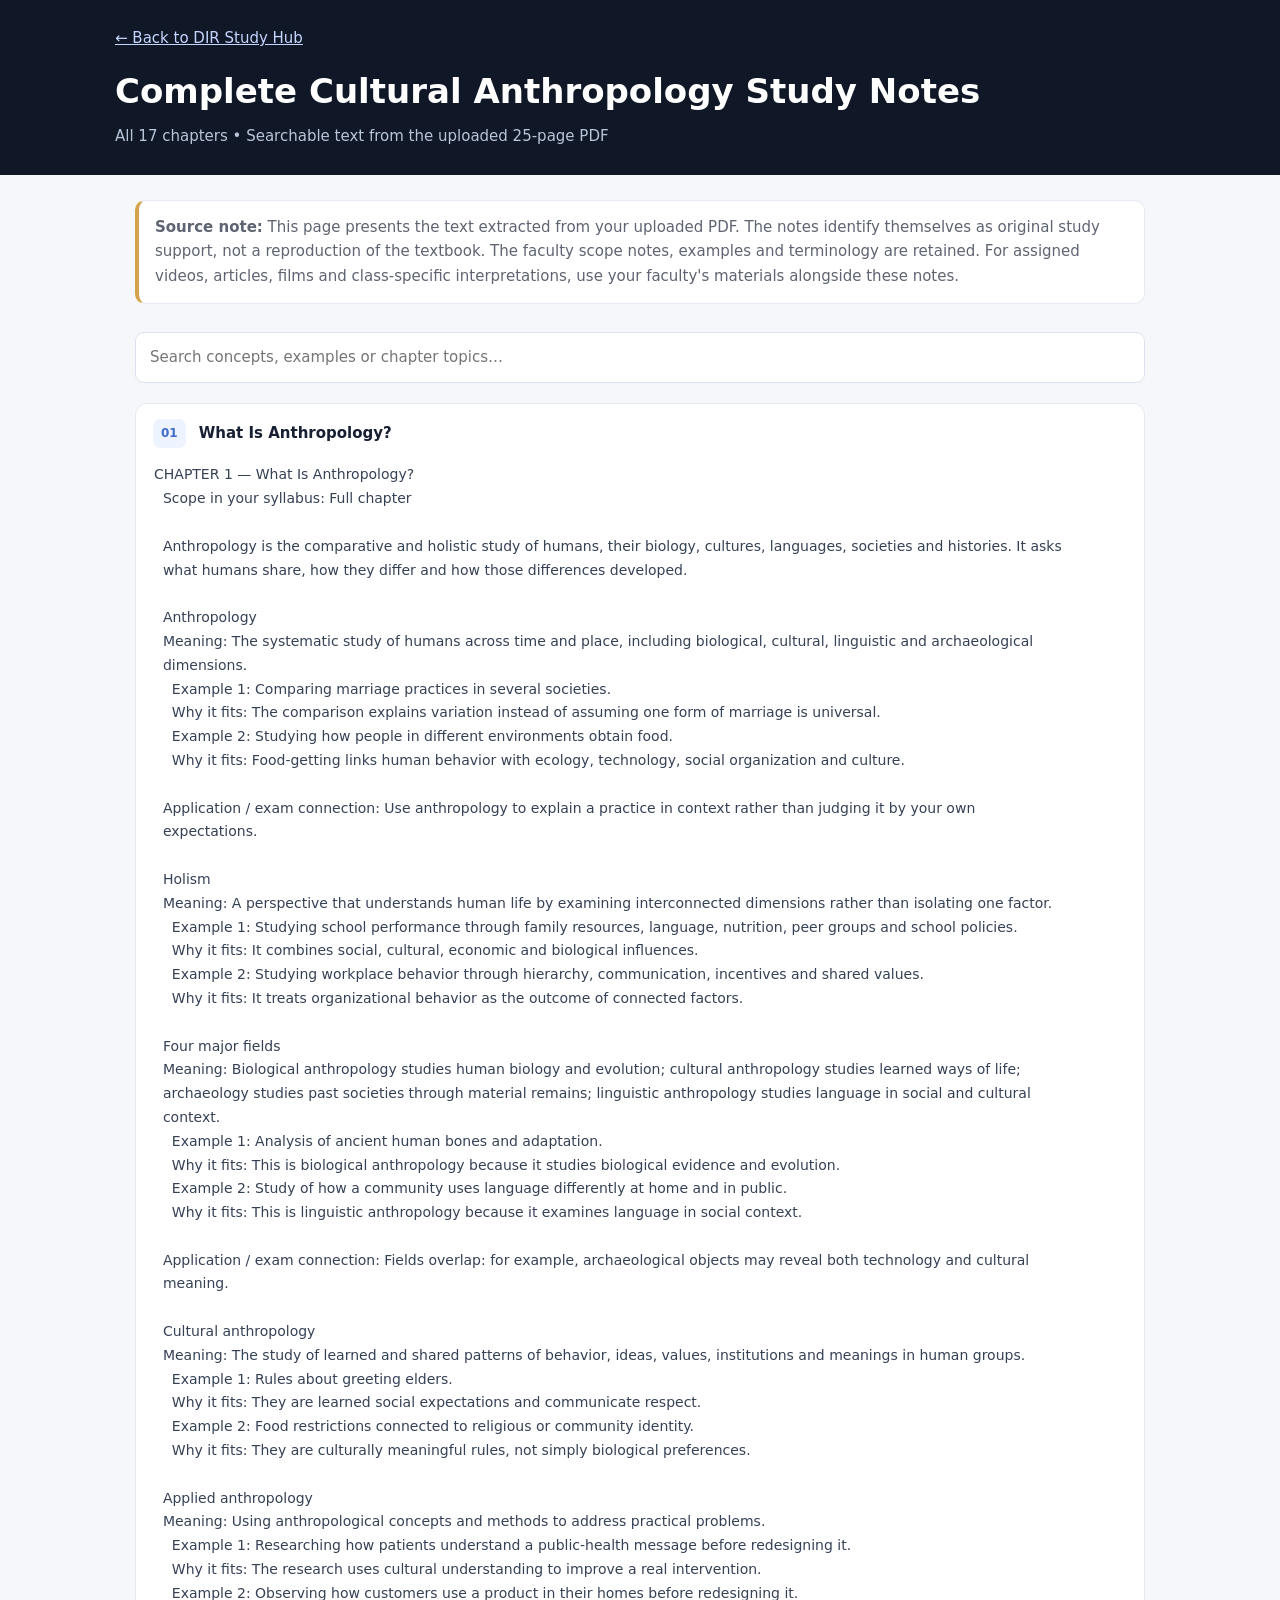
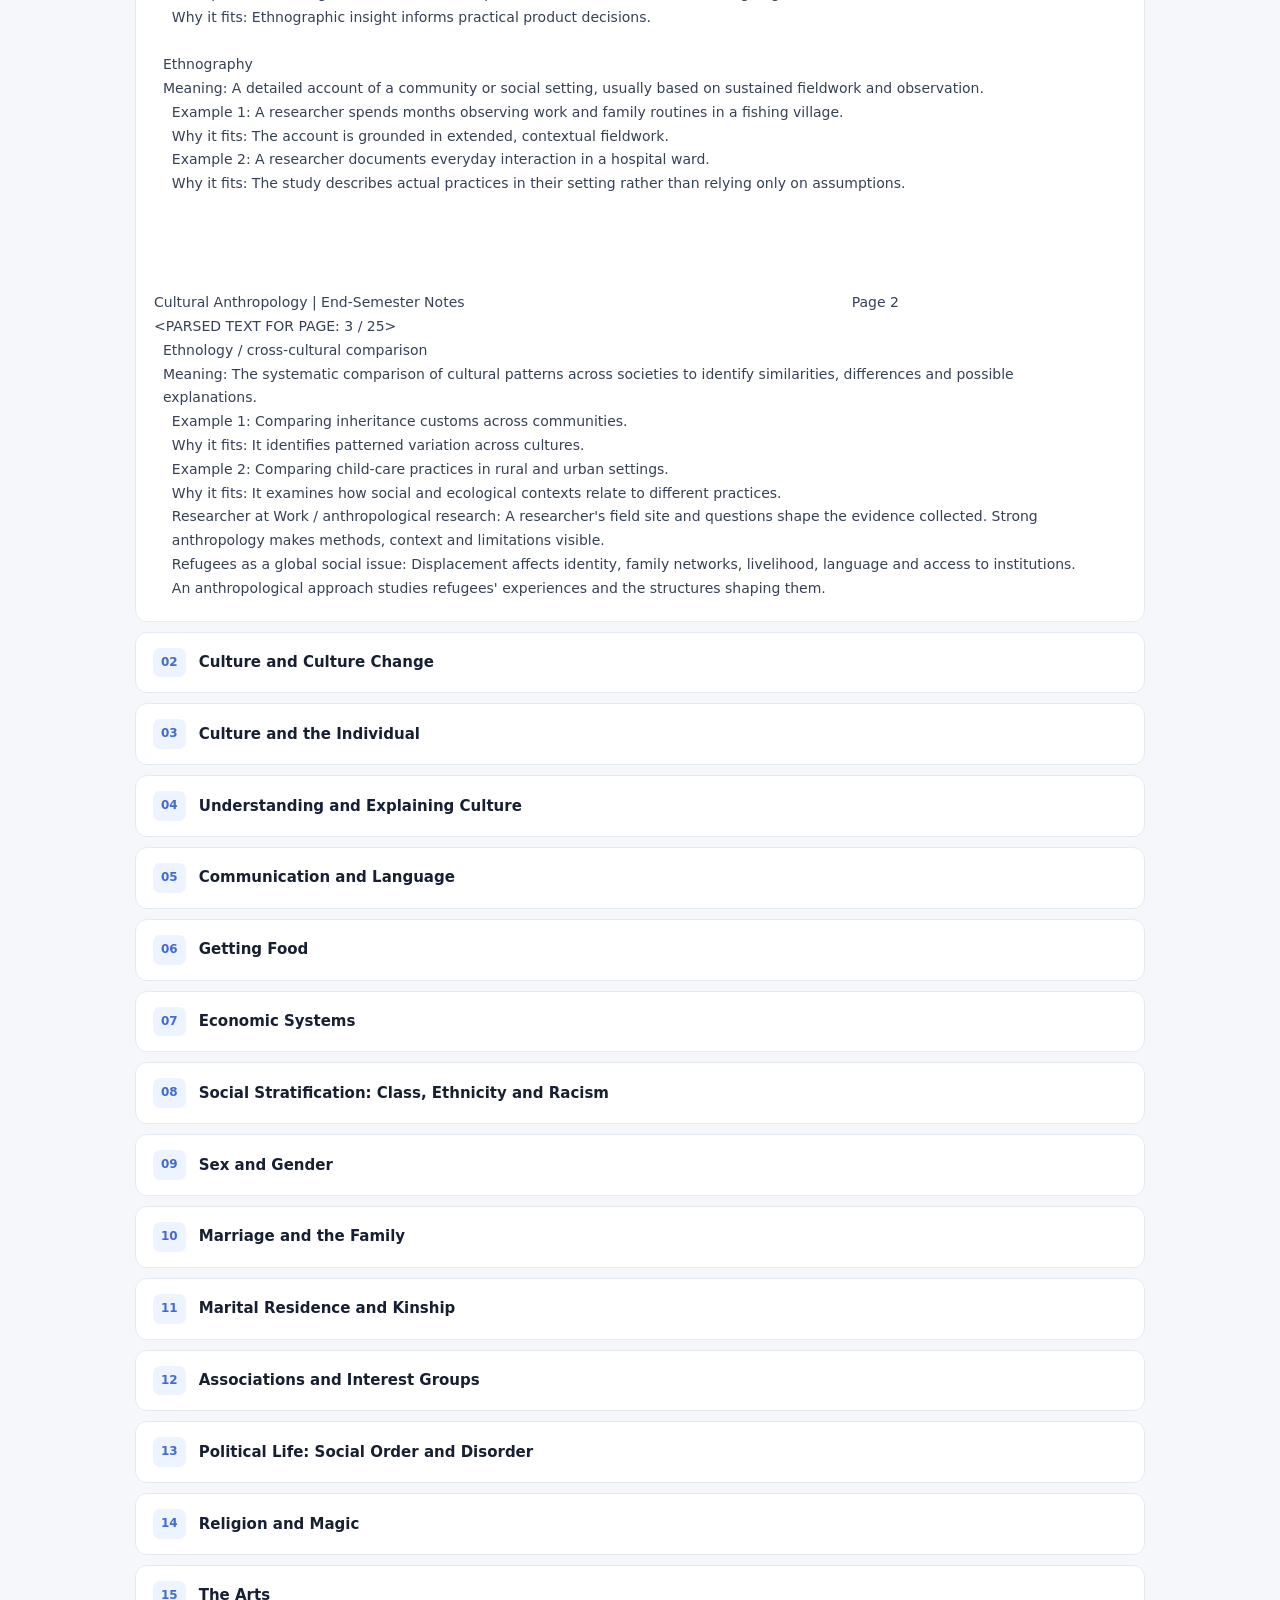
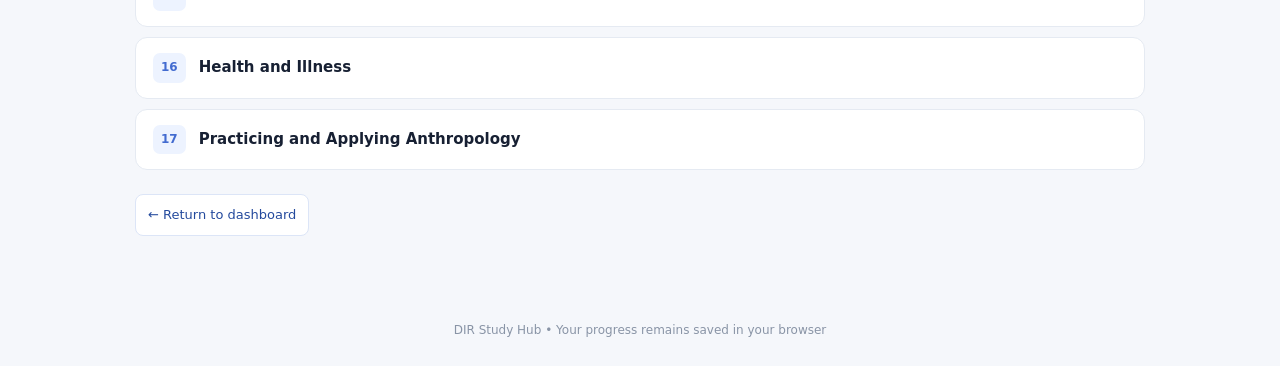
<file: study-notes.html>
<!doctype html>
<html lang="en"><head><meta charset="utf-8"><meta name="viewport" content="width=device-width,initial-scale=1"><meta name="theme-color" content="#101827"><title>Complete Cultural Anthropology Notes | DIR Study Hub</title>
<style>
:root{color-scheme:light;--ink:#172033;--muted:#68758a;--line:#e5eaf2;--blue:#426bd0;--bg:#f5f7fb}*{box-sizing:border-box}body{margin:0;background:var(--bg);color:var(--ink);font:15px/1.65 "DM Sans",system-ui,sans-serif}.top{background:#101827;color:#fff;padding:26px max(20px,calc((100% - 1050px)/2))}.top a{color:#c6d5ff}.top h1{font-size:clamp(24px,4vw,34px);margin:12px 0 5px}.top p{color:#b8c5d9;margin:0}.wrap{max-width:1050px;margin:auto;padding:25px 20px 60px}.notice{background:#fff;border:1px solid var(--line);border-left:4px solid #d3a24b;border-radius:10px;padding:14px 16px;margin-bottom:18px;color:#5e6471}.tools{position:sticky;top:0;background:#f5f7fb;padding:10px 0;z-index:3}.tools input{width:100%;padding:12px 14px;border:1px solid #dce3ee;border-radius:9px;font:inherit;background:#fff}.chapter{background:#fff;border:1px solid var(--line);border-radius:12px;margin:10px 0;overflow:hidden}.chapter summary{cursor:pointer;list-style:none;display:flex;align-items:center;gap:13px;padding:15px 17px;font-weight:700}.chapter summary::-webkit-details-marker{display:none}.num{background:#edf3ff;color:#426bd0;border-radius:7px;padding:5px 8px;font-size:12px}.chapter pre{white-space:pre-wrap;overflow-wrap:anywhere;font:14px/1.7 "DM Sans",system-ui,sans-serif;padding:0 18px 20px;margin:0;color:#354155}.chapter[hidden]{display:none}.back{display:inline-block;margin-top:14px;text-decoration:none;background:#fff;color:#244a9d;border:1px solid #dce5f7;border-radius:8px;padding:9px 12px;font-size:13px}footer{text-align:center;color:#8994a6;font-size:12px;padding:25px}
</style></head><body><header class="top"><a href="index.html">← Back to DIR Study Hub</a><h1>Complete Cultural Anthropology Study Notes</h1><p>All 17 chapters • Searchable text from the uploaded 25-page PDF</p></header><main class="wrap"><div class="notice"><strong>Source note:</strong> This page presents the text extracted from your uploaded PDF. The notes identify themselves as original study support, not a reproduction of the textbook. The faculty scope notes, examples and terminology are retained. For assigned videos, articles, films and class-specific interpretations, use your faculty's materials alongside these notes.</div><div class="tools"><input id="search" type="search" placeholder="Search concepts, examples or chapter topics…"></div><div id="chapters"><details class="chapter" id="chapter-1" open><summary><span class="num">01</span><span>What Is Anthropology?</span></summary><pre>CHAPTER 1 — What Is Anthropology?
  Scope in your syllabus: Full chapter

  Anthropology is the comparative and holistic study of humans, their biology, cultures, languages, societies and histories. It asks
  what humans share, how they differ and how those differences developed.

  Anthropology
  Meaning: The systematic study of humans across time and place, including biological, cultural, linguistic and archaeological
  dimensions.
    Example 1: Comparing marriage practices in several societies.
    Why it fits: The comparison explains variation instead of assuming one form of marriage is universal.
    Example 2: Studying how people in different environments obtain food.
    Why it fits: Food-getting links human behavior with ecology, technology, social organization and culture.

  Application / exam connection: Use anthropology to explain a practice in context rather than judging it by your own
  expectations.

  Holism
  Meaning: A perspective that understands human life by examining interconnected dimensions rather than isolating one factor.
    Example 1: Studying school performance through family resources, language, nutrition, peer groups and school policies.
    Why it fits: It combines social, cultural, economic and biological influences.
    Example 2: Studying workplace behavior through hierarchy, communication, incentives and shared values.
    Why it fits: It treats organizational behavior as the outcome of connected factors.

  Four major fields
  Meaning: Biological anthropology studies human biology and evolution; cultural anthropology studies learned ways of life;
  archaeology studies past societies through material remains; linguistic anthropology studies language in social and cultural
  context.
    Example 1: Analysis of ancient human bones and adaptation.
    Why it fits: This is biological anthropology because it studies biological evidence and evolution.
    Example 2: Study of how a community uses language differently at home and in public.
    Why it fits: This is linguistic anthropology because it examines language in social context.

  Application / exam connection: Fields overlap: for example, archaeological objects may reveal both technology and cultural
  meaning.

  Cultural anthropology
  Meaning: The study of learned and shared patterns of behavior, ideas, values, institutions and meanings in human groups.
    Example 1: Rules about greeting elders.
    Why it fits: They are learned social expectations and communicate respect.
    Example 2: Food restrictions connected to religious or community identity.
    Why it fits: They are culturally meaningful rules, not simply biological preferences.

  Applied anthropology
  Meaning: Using anthropological concepts and methods to address practical problems.
    Example 1: Researching how patients understand a public-health message before redesigning it.
    Why it fits: The research uses cultural understanding to improve a real intervention.
    Example 2: Observing how customers use a product in their homes before redesigning it.
    Why it fits: Ethnographic insight informs practical product decisions.

  Ethnography
  Meaning: A detailed account of a community or social setting, usually based on sustained fieldwork and observation.
    Example 1: A researcher spends months observing work and family routines in a fishing village.
    Why it fits: The account is grounded in extended, contextual fieldwork.
    Example 2: A researcher documents everyday interaction in a hospital ward.
    Why it fits: The study describes actual practices in their setting rather than relying only on assumptions.




Cultural Anthropology | End-Semester Notes                                                                                       Page 2
&lt;PARSED TEXT FOR PAGE: 3 / 25&gt;
  Ethnology / cross-cultural comparison
  Meaning: The systematic comparison of cultural patterns across societies to identify similarities, differences and possible
  explanations.
    Example 1: Comparing inheritance customs across communities.
    Why it fits: It identifies patterned variation across cultures.
    Example 2: Comparing child-care practices in rural and urban settings.
    Why it fits: It examines how social and ecological contexts relate to different practices.
    Researcher at Work / anthropological research: A researcher's field site and questions shape the evidence collected. Strong
    anthropology makes methods, context and limitations visible.
    Refugees as a global social issue: Displacement affects identity, family networks, livelihood, language and access to institutions.
    An anthropological approach studies refugees' experiences and the structures shaping them.</pre></details>
<details class="chapter" id="chapter-2" ><summary><span class="num">02</span><span>Culture and Culture Change</span></summary><pre>CHAPTER 2 — Culture and Culture Change
  Scope in your syllabus: Full chapter

  Culture is learned, shared and patterned. It includes ideas and practices, material objects and the meanings people attach to
  them. Culture is dynamic, not fixed.

  Culture
  Meaning: A learned and shared system of ideas, values, norms, symbols, practices and material objects through which people
  organize life.
    Example 1: Language learned in childhood.
    Why it fits: A language is socially acquired and shared with other speakers.
    Example 2: Rules about what counts as polite behavior at a meal.
    Why it fits: The rules are learned, shared and meaningful within a group.

  Culture is learned
  Meaning: Cultural knowledge is acquired through socialization and experience rather than inherited genetically.
    Example 1: Children learn how to greet guests by watching adults.
    Why it fits: The behavior is acquired through observation and teaching.
    Example 2: A student learns classroom turn-taking rules.
    Why it fits: The rules are learned through participation in an institution.

  Culture is shared but not identical
  Meaning: Members of a group recognize common patterns, although individuals interpret or follow them differently.
    Example 1: A community celebrates a festival using shared symbols and routines.
    Why it fits: Common practices create collective meaning even when families celebrate differently.
    Example 2: Employees share expectations about punctuality.
    Why it fits: A shared workplace norm exists even if individual punctuality varies.

  Culture is integrated / patterned
  Meaning: Cultural elements are connected; changes in one area can influence other areas.
    Example 1: A value placed on formal education shapes family investment, school attendance and career expectations.
    Why it fits: Several practices connect around a shared value.
    Example 2: Ideas about hospitality influence food, guest seating and gift-giving.
    Why it fits: Different customs express and reinforce a related cultural pattern.

  Cultural relativism
  Meaning: Understanding a practice in its own cultural and historical context rather than judging it only by one's own standards.
    Example 1: Examining why a community follows a particular marriage custom by studying kinship, economy and local meanings.
    Why it fits: The practice is explained in context before evaluation.
    Example 2: Understanding food avoidance through local religion or ecology.
    Why it fits: The explanation uses the community's meanings rather than an outsider's preference.

  Application / exam connection: Cultural relativism is a method of understanding; it does not require approving every practice.




Cultural Anthropology | End-Semester Notes                                                                                          Page 3
&lt;PARSED TEXT FOR PAGE: 4 / 25&gt;
  Ethnocentrism
  Meaning: Judging another culture using one's own culture as the standard, often treating one's own practices as normal or
  superior.
    Example 1: Calling an unfamiliar greeting rude because it differs from one's own greeting.
    Why it fits: The judgment uses the observer's norm as the universal standard.
    Example 2: Assuming one's own cuisine is normal and other food traditions are strange.
    Why it fits: The reaction reflects cultural bias rather than contextual understanding.

  Diffusion
  Meaning: The spread of cultural traits between groups through contact, trade, migration, media or other connections.
    Example 1: A musical style spreads internationally and is adapted by local performers.
    Why it fits: A cultural form moves between groups.
    Example 2: A food ingredient travels through trade and becomes part of regional cuisine.
    Why it fits: The ingredient spreads through contact and is locally incorporated.

  Acculturation
  Meaning: Cultural change resulting from sustained contact between groups; one or both groups may adopt or adapt traits.
    Example 1: A migrant family learns the dominant language while retaining its home language.
    Why it fits: Sustained contact leads to selective cultural adaptation.
    Example 2: A local restaurant adapts an international dish to local tastes.
    Why it fits: The imported practice changes through contact with local preferences.

  Globalization
  Meaning: Increasing interconnectedness through movement of people, goods, money, information and ideas across regions and
  countries.
    Example 1: A global clothing brand changes products for different local markets.
    Why it fits: Global business is adapted to local cultural contexts.
    Example 2: Social-media trends circulate across countries within days.
    Why it fits: Digital networks intensify cross-border cultural exchange.

  Cultural change: innovation and invention
  Meaning: New ideas or practices emerge and may become part of a culture.
    Example 1: A community develops a new water-storage practice in response to drought.
    Why it fits: A new solution changes everyday behavior.
    Example 2: A new digital payment method changes market transactions.
    Why it fits: Technological innovation alters economic routines.

  Cultural change: resistance and revival
  Meaning: Groups may resist outside pressures or deliberately revive practices that support identity.
    Example 1: A community creates classes to teach a threatened language to children.
    Why it fits: The community actively maintains cultural knowledge.
    Example 2: Artisans revive a traditional weaving technique for contemporary products.
    Why it fits: A practice is consciously renewed and adapted.
    Government and culture change: Government policy can influence institutions and public behavior, but people interpret, negotiate
    and sometimes resist policy. Change is rarely fully controlled from above.
    Development and local culture: Development projects can fail when they ignore local knowledge, livelihood patterns and social
    organization. Consultation and participation help align projects with community needs.
    Climate change and culture change: Changing rainfall, temperature and resource availability can alter food production, mobility,
    settlement and livelihood strategies. Responses differ according to resources and institutions.
    Cultural diversity in the future: Global connections may encourage borrowing and shared popular culture while communities also
    preserve or reinvent local identities.</pre></details>
<details class="chapter" id="chapter-3" ><summary><span class="num">03</span><span>Culture and the Individual</span></summary><pre>CHAPTER 3 — Culture and the Individual
  Scope in your syllabus: Sections 3.1, 3.2 and 3.3




Cultural Anthropology | End-Semester Notes                                                                                        Page 4
&lt;PARSED TEXT FOR PAGE: 5 / 25&gt;
  This chapter considers how culture and individual development influence each other. Human beings share developmental
  capacities, but social expectations shape how they are expressed.

  Enculturation
  Meaning: The process through which a person learns the culture of their group.
    Example 1: A child learns the language spoken at home.
    Why it fits: The child acquires shared cultural knowledge through social interaction.
    Example 2: A young person learns how to behave during a community ceremony.
    Why it fits: The person learns culturally appropriate conduct by participating.

  Socialization
  Meaning: The lifelong process of learning social roles, norms, values and expected behavior.
    Example 1: A student learns how to participate in group discussions.
    Why it fits: The student acquires role expectations in an educational setting.
    Example 2: A new employee learns workplace communication norms.
    Why it fits: The employee learns the behavior expected in that social institution.

  Culture and personality
  Meaning: Culture influences the values, habits and behavioral expectations people develop, while individuals also interpret and
  shape culture.
    Example 1: Children in one setting may be encouraged to speak confidently in public.
    Why it fits: Social expectations help shape communication style.
    Example 2: Children in another setting may be encouraged to listen carefully before speaking.
    Why it fits: Different expectations can shape interaction patterns.

  Child-rearing variation
  Meaning: Caregiving, discipline, independence and responsibilities vary across societies and households.
    Example 1: Infants are carried close to caregivers during daily work.
    Why it fits: This illustrates a culturally organized caregiving pattern.
    Example 2: Children are expected to help with household tasks at different ages.
    Why it fits: The timing and meaning of responsibility reflect local expectations.

  Emotional expression
  Meaning: People experience emotions, but cultural rules influence when and how emotions are displayed.
    Example 1: A community encourages restrained public grief.
    Why it fits: The display rule shapes expression, not necessarily the underlying feeling.
    Example 2: A family encourages open celebration and expressive joy.
    Why it fits: Social norms support visible emotional expression.

  Development and learning
  Meaning: Human development has shared biological foundations, but learning environments shape skills, attention and
  behavior.
    Example 1: Children learn local ecological knowledge by accompanying adults.
    Why it fits: Development is shaped by participation in everyday activities.
    Example 2: Children learn formal literacy through school.
    Why it fits: Institutional learning shapes particular skills and competencies.
    Emotional expressiveness: Cross-cultural differences in emotional display can reflect rules about context, relationships and social
    appropriateness. Avoid assuming that outward expression directly measures inner feeling.
    Schools: values and expectations: Schools transmit academic knowledge and cultural expectations about time, authority,
    competition, cooperation and appropriate conduct.</pre></details>
<details class="chapter" id="chapter-4" ><summary><span class="num">04</span><span>Understanding and Explaining Culture</span></summary><pre>CHAPTER 4 — Understanding and Explaining Culture
  Scope in your syllabus: Only the material discussed around research ethics in field-based research

  Your faculty's syllabus specifies research ethics rather than the whole chapter. Use these principles when discussing fieldwork.




Cultural Anthropology | End-Semester Notes                                                                                          Page 5
&lt;PARSED TEXT FOR PAGE: 6 / 25&gt;
  Informed consent
  Meaning: Participants should understand the purpose, procedures, possible risks and voluntary nature of research before
  agreeing.
    Example 1: A researcher explains an interview project and asks permission before recording.
    Why it fits: The participant is informed about what participation involves.
    Example 2: A researcher explains that a participant may skip questions or withdraw.
    Why it fits: Consent remains voluntary and ongoing.

  Confidentiality and anonymity
  Meaning: Researchers protect personal information. Confidentiality means information is not disclosed improperly; anonymity
  means identity is not linked to responses.
    Example 1: A report uses pseudonyms for interviewees.
    Why it fits: Names are concealed to reduce identification.
    Example 2: Audio files are stored securely and identifying details are removed from transcripts.
    Why it fits: Private information is protected from unauthorized access.

  Do no harm
  Meaning: Researchers should minimize physical, social, emotional, reputational and economic risks to participants.
    Example 1: A researcher avoids publishing details that could expose a vulnerable participant.
    Why it fits: The researcher prevents foreseeable social or reputational harm.
    Example 2: An interviewer pauses when a topic causes distress and offers the option not to continue.
    Why it fits: Participant welfare takes priority over collecting data.

  Reciprocity and respect
  Meaning: Researchers should treat participants as partners, respect local knowledge and consider what communities receive
  from research.
    Example 1: A researcher shares a plain-language summary of findings with participants.
    Why it fits: Knowledge is returned in an accessible form.
    Example 2: A researcher schedules interviews around community responsibilities.
    Why it fits: The process respects participants' time and priorities.

  Ethical representation
  Meaning: Researchers should represent people accurately, avoid stereotypes and explain context and limitations.
    Example 1: A report includes diverse voices rather than describing a whole community through one interview.
    Why it fits: It avoids overgeneralization.
    Example 2: A researcher explains how their own position may shape interpretation.
    Why it fits: Reflexivity makes the researcher's influence visible.
    Fieldwork ethics checklist: Before fieldwork: permissions, consent plan, risk assessment. During fieldwork: voluntary participation,
    privacy, respect, safety and secure data. After fieldwork: careful representation, responsible storage and sharing results
    appropriately.</pre></details>
<details class="chapter" id="chapter-5" ><summary><span class="num">05</span><span>Communication and Language</span></summary><pre>CHAPTER 5 — Communication and Language
  Scope in your syllabus: Sections 5.1, 5.2, 5.7, 5.8 and all boxes; include assigned accent video

  Communication includes verbal and nonverbal signals. Language is a symbolic system with shared conventions, and language
  use varies with context, identity and power.

  Communication
  Meaning: The exchange and interpretation of information through verbal, nonverbal and symbolic means.
    Example 1: A conversation uses words, tone and pauses.
    Why it fits: Meaning is communicated through spoken language and vocal cues.
    Example 2: A nod signals agreement in a particular setting.
    Why it fits: A gesture carries meaning through shared convention.

  Nonverbal communication
  Meaning: Communication through facial expression, gaze, gesture, posture, touch, distance and other cues.


Cultural Anthropology | End-Semester Notes                                                                                          Page 6
&lt;PARSED TEXT FOR PAGE: 7 / 25&gt;
    Example 1: Personal distance differs across social contexts.
    Why it fits: Physical space communicates comfort, status or relationship.
    Example 2: Eye contact can be interpreted differently across communities.
    Why it fits: Its meaning depends on cultural rules and setting.

  Language as a symbolic system
  Meaning: Language uses conventional sounds or signs to represent meanings and allows people to communicate beyond
  immediate situations.
    Example 1: The word 'tree' refers to a plant through a shared convention.
    Why it fits: The word is a symbol; its meaning is socially shared.
    Example 2: A sign-language gesture represents a concept.
    Why it fits: The gesture functions as a conventional symbol within a language system.

  Linguistic relativity
  Meaning: The language people use can influence habitual attention and categorization, without rigidly determining what they can
  think.
    Example 1: Languages categorize directions or spatial relations differently.
    Why it fits: Different linguistic systems can encourage different habitual ways of describing space.
    Example 2: Languages may encode kinship distinctions with different levels of detail.
    Why it fits: Vocabulary can make certain social distinctions more salient.

  Ethnography of speaking
  Meaning: Study of how language is used appropriately in social settings: who speaks, to whom, when, where, how and for what
  purpose.
    Example 1: A student uses a formal register when addressing a professor.
    Why it fits: Speech style reflects audience and social role.
    Example 2: A community uses special speech forms during ceremonies.
    Why it fits: The event has culturally specific rules for speaking.

  Accent and dialect
  Meaning: An accent concerns pronunciation patterns; a dialect can include pronunciation, vocabulary and grammar associated
  with a region or social group.
    Example 1: Speakers from two regions pronounce the same word differently.
    Why it fits: Pronunciation differences are accents.
    Example 2: Two regional varieties use different vocabulary and grammatical patterns.
    Why it fits: The variation extends beyond pronunciation and may be described as dialect variation.

  Language, identity and power
  Meaning: Language varieties can signal belonging and can be unfairly ranked by institutions or listeners.
    Example 1: A regional accent is wrongly treated as a sign of low intelligence.
    Why it fits: The judgment attaches social status to a speech variety rather than measuring ability.
    Example 2: A multilingual employee shifts language to communicate with different customers.
    Why it fits: Language choice helps manage identity, audience and access.

  Code-switching
  Meaning: Alternating between languages or language varieties depending on audience, topic, setting or identity.
    Example 1: A student speaks one language with family and another in class.
    Why it fits: Language choice responds to social context.
    Example 2: A bilingual worker shifts to a technical language when discussing a specialist task.
    Why it fits: The shift serves communicative purpose and audience needs.

  Language endangerment and revitalization
  Meaning: A language is endangered when transmission and everyday use decline; revitalization supports learning and use
  across generations.
    Example 1: A community starts children's language classes.
    Why it fits: The programme rebuilds intergenerational transmission.




Cultural Anthropology | End-Semester Notes                                                                                   Page 7
&lt;PARSED TEXT FOR PAGE: 8 / 25&gt;
    Example 2: Local radio broadcasts in a minority language.
    Why it fits: Public use increases visibility and practical opportunities to speak it.
    Can languages be kept from extinction?: Documentation, teaching, community media and everyday use can support language
    survival. Community leadership is essential; recording a language alone does not guarantee transmission.
    Why are mother tongues retained?: Home languages carry family relationships, identity, memory and cultural knowledge.
    Retention depends on whether children have opportunities and reasons to use the language.
    Do some languages promote sexist thinking?: Grammatical gender and gendered expressions may shape habits of attention, but
    language does not mechanically determine attitudes. Social institutions and speaker choices also matter.
    Accent video — study connection: Listen for how accent is connected to identity, belonging, stereotypes and judgments about
    competence. Distinguish actual communication ability from social prejudice about a particular accent.</pre></details>
<details class="chapter" id="chapter-6" ><summary><span class="num">06</span><span>Getting Food</span></summary><pre>CHAPTER 6 — Getting Food
  Scope in your syllabus: Sections 6.1, 6.2 and all boxes; assigned videos on Hadza, foraging, pastoralism and Ladakh

  Food-getting systems are shaped by ecology, technology, labor, mobility, population, social organization and cultural knowledge.

  Foraging
  Meaning: Obtaining food from naturally available wild plants, animals and other resources rather than cultivating crops or raising
  domesticated herds as the main strategy.
    Example 1: Hadza communities in Tanzania have traditionally relied on hunting and gathering wild foods.
    Why it fits: Food is acquired from naturally available resources; the example also illustrates detailed environmental knowledge.
    Example 2: Urban residents gather edible wild plants where safe and permitted.
    Why it fits: The food is collected from uncultivated resources, although this is a limited contemporary practice.

  Foraging knowledge
  Meaning: Knowledge of species, seasons, habitats, animal behavior and safe food preparation that supports resource collection.
    Example 1: A forager identifies edible plants by season and habitat.
    Why it fits: This knowledge makes wild-resource use possible.
    Example 2: A hunter tracks animal movement and behavior.
    Why it fits: The knowledge guides the timing and location of hunting.

  Horticulture
  Meaning: Small-scale cultivation, often using relatively simple tools and lower-intensity land use, sometimes with shifting plots
  and fallow periods.
    Example 1: A household grows mixed crops in a garden plot.
    Why it fits: It is small-scale cultivation for food.
    Example 2: A community clears a plot, cultivates it and later allows it to lie fallow.
    Why it fits: The rotation and fallow pattern are characteristic of shifting cultivation systems.

  Intensive agriculture
  Meaning: Cultivation that uses substantial labor, technology or inputs to obtain high yields from a given area.
    Example 1: Irrigated rice farming with coordinated water and labor management.
    Why it fits: It requires intensive management and repeated cultivation.
    Example 2: Terrace cultivation on hillsides.
    Why it fits: Labor and constructed fields enable productive use of limited land.

  Pastoralism
  Meaning: A subsistence strategy centered on herding domesticated animals, often involving seasonal movement to find pasture
  and water.
    Example 1: Herders move livestock between seasonal grazing areas.
    Why it fits: Movement follows pasture and water availability.
    Example 2: A community depends on cattle, sheep or goats for milk, meat and other products.
    Why it fits: Livestock are central to livelihood and food production.

  Environmental adaptation
  Meaning: Adjusting livelihood strategies to climate, terrain, water, soil and resource availability.



Cultural Anthropology | End-Semester Notes                                                                                             Page 8
&lt;PARSED TEXT FOR PAGE: 9 / 25&gt;
    Example 1: Arid-region herders move animals to seasonal water and pasture.
    Why it fits: Mobility responds to uneven resource distribution.
    Example 2: Farmers in a wet region select crops suited to local rainfall.
    Why it fits: Crop choice reflects environmental conditions.

  Food-getting and social organization
  Meaning: The way food is obtained influences work roles, cooperation, mobility, settlement and resource sharing.
    Example 1: A fishing community coordinates boat crews and sharing.
    Why it fits: Food production depends on organized cooperation.
    Example 2: A pastoral group coordinates seasonal movement and herd care.
    Why it fits: Livelihood requires collective planning and labor.
    James Suzman: What hunter-gatherers can teach modern life: Use the talk to consider time, work, sharing, consumption and
    ideas of progress. Avoid romanticizing foraging: contemporary hunter-gatherers face modern pressures and have diverse
    experiences.
    Hadza field video: Connect observations to foraging, ecological knowledge, mobility, gendered tasks, sharing and the relationship
    between subsistence and social life. Distinguish what the film directly shows from generalizations about all foragers.
    Challenges of modern pastoralism: Pastoralists may face restricted mobility, land access, climate variability, market pressure,
    conflict and changing state policies. Seasonal movement is a livelihood strategy, not aimless wandering.
    Urban foraging and green spaces: Urban foraging can reconnect people with local ecologies, but sustainability requires species
    knowledge, permission, safety and care not to damage habitats.
    Ancient Futures: Learning from Ladakh: Consider local knowledge, water management, architecture, agriculture, community
    cooperation and the pressures of development and tourism. Evaluate both benefits and costs of change.</pre></details>
<details class="chapter" id="chapter-7" ><summary><span class="num">07</span><span>Economic Systems</span></summary><pre>CHAPTER 7 — Economic Systems
  Scope in your syllabus: Sections 7.1 and 7.3 and all boxes

  Economic anthropology studies how people organize production, allocate resources and distribute goods and services. Economic
  behavior is embedded in social relationships and cultural values.

  Allocation of resources
  Meaning: The rules and practices that determine who can access or control land, water, labor and other resources.
    Example 1: A family owns and manages a plot of farmland.
    Why it fits: Access is allocated through recognized private property rights.
    Example 2: A village manages a common grazing area through shared rules.
    Why it fits: Access is allocated collectively through community institutions.

  Production
  Meaning: The organization of labor, technology and resources to create goods or services.
    Example 1: Farmers combine land, seed, tools and labor to grow crops.
    Why it fits: Inputs are organized to produce food.
    Example 2: A garment unit combines fabric, machines, workers and supervision.
    Why it fits: Labor and materials are transformed into clothing.

  Division of labor
  Meaning: The distribution of different tasks among people or groups.
    Example 1: In a farming household, some members prepare fields while others manage livestock.
    Why it fits: Tasks are allocated among household members.
    Example 2: A factory assigns cutting, stitching, quality checking and packing to different workers.
    Why it fits: Production is divided into specialized tasks.

  Distribution
  Meaning: The ways goods and services move from producers to other people.
    Example 1: A family shares harvested food with relatives.
    Why it fits: Goods move through social sharing.
    Example 2: A shop sells vegetables to customers for money.
    Why it fits: Goods are distributed through market exchange.



Cultural Anthropology | End-Semester Notes                                                                                            Page 9
&lt;PARSED TEXT FOR PAGE: 10 / 25&gt;
  Reciprocity
  Meaning: Exchange based on giving and receiving within social relationships, often with an expectation of return that may be
  delayed.
    Example 1: Friends exchange help during a move and return the favor later.
    Why it fits: The exchange is based on mutual obligation rather than a fixed price.
    Example 2: A household shares food with neighbors during a festival.
    Why it fits: Giving strengthens relationships and may be reciprocated later.

  Redistribution
  Meaning: Goods or resources are collected at a central point and then reallocated.
    Example 1: Government collects taxes and funds public services.
    Why it fits: Resources are centralized and then redistributed.
    Example 2: A community organization collects grain and distributes it to households during a shortage.
    Why it fits: A central body reallocates collected resources.

  Market exchange
  Meaning: Buying and selling goods or services, usually with money and prices.
    Example 1: A customer buys vegetables at a market.
    Why it fits: Price and payment organize the exchange.
    Example 2: A business sells clothing through an online store.
    Why it fits: A seller and buyer exchange a product for payment.

  Communal ownership
  Meaning: Resources are held or managed collectively under shared rules.
    Example 1: A village grazing ground is managed by community norms.
    Why it fits: The resource is collectively governed.
    Example 2: A cooperative owns equipment used by its members.
    Why it fits: Ownership and access are shared through membership.

  Remittances
  Meaning: Money sent by migrants to family members or communities in their place of origin.
    Example 1: A worker abroad sends part of their earnings to parents.
    Why it fits: Income crosses borders to support a household.
    Example 2: A migrant sends money to fund a sibling's education.
    Why it fits: The transfer links migration, family obligation and economic support.
    Communal ownership and economic outcomes: Shared ownership does not automatically cause success or failure. Outcomes
    depend on clear rules, monitoring, participation, incentives and ecological conditions.
    Working abroad and sending money home: Remittances support household spending, education, healthcare and local
    investment, but may also create dependence or change family roles.
    Deforestation and climate change: Economic activities such as logging, expansion of farms and infrastructure can contribute to
    forest loss. Examine the role of incentives, policy and local livelihoods.</pre></details>
<details class="chapter" id="chapter-8" ><summary><span class="num">08</span><span>Social Stratification: Class, Ethnicity and Racism</span></summary><pre>CHAPTER 8 — Social Stratification: Class, Ethnicity and Racism
  Scope in your syllabus: Full chapter; link to intersectionality and inclusive workplaces

  Social stratification is structured inequality in access to resources, prestige and power. It is reproduced through institutions and
  social relationships, not only individual choices.

  Social stratification
  Meaning: A structured system of unequal access to valued resources, opportunities, status and power.
    Example 1: Unequal access to quality education across income groups.
    Why it fits: Resources and social position shape educational opportunities.
    Example 2: Unequal land ownership between households.
    Why it fits: Control over productive resources creates different life chances.




Cultural Anthropology | End-Semester Notes                                                                                         Page 10
&lt;PARSED TEXT FOR PAGE: 11 / 25&gt;
  Egalitarian society
  Meaning: A society with relatively limited permanent differences in wealth, prestige and power, though differences can still exist.
    Example 1: A small-scale community discourages hoarding and expects sharing.
    Why it fits: Norms limit accumulation and persistent wealth differences.
    Example 2: Leadership is temporary and based on situation-specific skill.
    Why it fits: Authority is less likely to become permanent and inherited.

  Rank society
  Meaning: A society where people or groups have unequal prestige or status, often inherited, while economic differences may be
  less extreme than in class societies.
    Example 1: A lineage holds higher ceremonial rank.
    Why it fits: Status is socially recognized and may be inherited.
    Example 2: Certain families have precedence in rituals.
    Why it fits: The society formally distinguishes status groups.

  Class society
  Meaning: A society where groups differ in economic resources and opportunities, with some possibility of movement between
  positions.
    Example 1: People occupy different income and wealth positions.
    Why it fits: Economic resources create class distinctions.
    Example 2: Access to elite education is easier for wealthy households.
    Why it fits: Class position influences opportunities and can reproduce inequality.

  Caste system
  Meaning: A relatively closed hereditary system of social categories, often maintained through rules about marriage, occupation
  and social interaction.
    Example 1: Caste membership is inherited by birth.
    Why it fits: Position is ascribed rather than selected freely.
    Example 2: Endogamy maintains boundaries between caste groups.
    Why it fits: Marriage rules help reproduce group divisions.

  Slavery
  Meaning: A system in which people are coerced and controlled as property or forced laborers, denied meaningful freedom.
    Example 1: Historical plantation systems forced enslaved people to work.
    Why it fits: Labor and freedom were controlled through coercion.
    Example 2: A historical system legally bound people to owners.
    Why it fits: People were treated as controlled property rather than free workers.

  Social mobility
  Meaning: Movement between social positions, especially changes in class or status.
    Example 1: A student from a low-income household enters a profession with higher income.
    Why it fits: The person's socioeconomic position changes upward.
    Example 2: A household loses its livelihood and moves into economic insecurity.
    Why it fits: The household experiences downward mobility.

  Race as a social category
  Meaning: Racial categories are created and given meaning by societies; human biological variation does not divide neatly into
  fixed discrete races.
    Example 1: Different societies classify the same ancestry or appearance differently.
    Why it fits: Classification depends on social systems and history.
    Example 2: Racial boundaries and labels change across historical periods.
    Why it fits: The category is socially constructed rather than a fixed biological map.

  Ethnicity
  Meaning: A sense of group identity based on shared culture, ancestry, language, history or traditions.




Cultural Anthropology | End-Semester Notes                                                                                      Page 11
&lt;PARSED TEXT FOR PAGE: 12 / 25&gt;
    Example 1: A language community maintains shared festivals and cultural practices.
    Why it fits: Shared cultural markers support group identity.
    Example 2: A diaspora community maintains food traditions and collective memories.
    Why it fits: Identity is sustained across geographic distance.

  Racism
  Meaning: Beliefs, practices or institutional arrangements that create or justify unequal treatment based on racial classification.
    Example 1: An employer rejects an applicant because of racial identity.
    Why it fits: The decision creates unequal treatment based on race.
    Example 2: A policy has unequal effects on racial groups because of how institutions operate.
    Why it fits: Institutional arrangements can reproduce inequality even without explicit personal hostility.

  Intersectionality
  Meaning: The way multiple social positions—such as gender, class, ethnicity, disability and age—interact to shape experience
  and access to power.
    Example 1: A low-income woman from a marginalized ethnic group faces barriers linked to both class and gender.
    Why it fits: The combined effects cannot be understood by looking at gender alone.
    Example 2: A disabled worker from a minority community faces inaccessible transport and workplace bias.
    Why it fits: Disability, ethnicity and workplace design interact.

  Inclusive workplace
  Meaning: A workplace that provides fair access, participation, respect and opportunity across differences.
    Example 1: Recruitment uses accessible applications and structured criteria.
    Why it fits: It reduces barriers and arbitrary bias.
    Example 2: Meetings allow different communication styles and provide accessibility support.
    Why it fits: Participation is designed to include different needs.
    Housing and homelessness: Housing insecurity is connected to income, employment, family circumstances, policy and access to
    services. Avoid explaining homelessness only as an individual failure.
    Global inequality: Inequality within and between countries is shaped by history, trade, political institutions, resources and unequal
    bargaining power.
    Unequal mortality: Differences in health and mortality can reflect accumulated effects of income, environment, discrimination and
    access to healthcare.
    Ethnicity and inequality: Ethnic boundaries can become linked to unequal jobs, education, political influence or public resources.
    Emergence of stratification: Unequal control of surplus, resources, authority and inherited advantages can produce durable social
    divisions.</pre></details>
<details class="chapter" id="chapter-9" ><summary><span class="num">09</span><span>Sex and Gender</span></summary><pre>CHAPTER 9 — Sex and Gender
  Scope in your syllabus: Section 9.1; gender division of labour; intersex vs transgender; intersectionality and inclusive
  workplaces

  Distinguish biological sex traits from gender as a social and cultural system. Do not assume that one society's gender roles are
  universal.

  Sex
  Meaning: Biological characteristics associated with reproductive anatomy, hormones, chromosomes and other bodily traits.
  These traits show natural variation.
    Example 1: People may have different combinations of sex-related traits.
    Why it fits: Biological sex involves multiple characteristics, not one single feature.
    Example 2: Intersex variations occur in chromosomes, hormones or reproductive anatomy.
    Why it fits: They demonstrate that biological sex traits do not always fit simple assumptions.

  Gender
  Meaning: Culturally shaped roles, expectations, identities and meanings associated with people and social life.
    Example 1: A society associates certain clothing styles with masculinity or femininity.
    Why it fits: The meanings attached to clothing are cultural.




Cultural Anthropology | End-Semester Notes                                                                                           Page 12
&lt;PARSED TEXT FOR PAGE: 13 / 25&gt;
    Example 2: A community expects men and women to perform different social roles.
    Why it fits: These expectations are gender norms.

  Gender division of labour
  Meaning: The culturally patterned distribution of work and responsibilities according to gender.
    Example 1: Women are expected to perform most unpaid domestic work in a household system.
    Why it fits: Work is allocated through gender expectations.
    Example 2: Men are expected to do particular paid or physically demanding jobs in a local economy.
    Why it fits: Occupational tasks are culturally associated with gender.

  Intersex
  Meaning: A term for people born with sex characteristics that do not fit typical medical definitions of male or female bodies.
    Example 1: A person has a variation in chromosomes or reproductive anatomy.
    Why it fits: The variation concerns biological sex characteristics.
    Example 2: A person has hormone-related or anatomical traits that differ from typical categories.
    Why it fits: It is a natural variation in sex traits, not a gender identity.

  Transgender
  Meaning: A term for people whose gender identity differs from the sex they were assigned at birth.
    Example 1: A person assigned male at birth identifies as a woman.
    Why it fits: The person's gender identity differs from the sex assigned at birth.
    Example 2: A person assigned female at birth identifies as a man.
    Why it fits: This describes gender identity, not an intersex variation.

  Gender identity
  Meaning: A person's internal sense of their gender, which may be woman, man, both, neither or another identity.
    Example 1: A nonbinary person does not identify exclusively as a man or a woman.
    Why it fits: This illustrates gender identity beyond a strict binary.
    Example 2: A transgender woman identifies as a woman.
    Why it fits: The example concerns a person's sense of gender.

  Sexual orientation
  Meaning: A person's pattern of romantic, emotional or sexual attraction; it is distinct from sex and gender identity.
    Example 1: A person is attracted to people of a different gender.
    Why it fits: This describes attraction rather than sex traits or identity.
    Example 2: A person is attracted to people of the same gender.
    Why it fits: This is also an orientation and remains distinct from gender identity.

  Gender stereotypes
  Meaning: Overgeneralized beliefs about the abilities, behavior or roles of people based on gender.
    Example 1: Assuming women are naturally less suited to leadership.
    Why it fits: The belief generalizes ability from gender.
    Example 2: Assuming men should not take parental leave.
    Why it fits: The expectation restricts behavior through a gender stereotype.

  Intersectionality and gender
  Meaning: Gender interacts with class, ethnicity, disability, age and other positions to shape people's opportunities and
  experiences.
    Example 1: A rural woman may face barriers related to gender, income and distance from institutions.
    Why it fits: Several social positions combine to shape access.
    Example 2: A transgender employee from a marginalized community may face overlapping forms of exclusion.
    Why it fits: The experience cannot be understood through gender identity alone.
    Inclusive workplace practices: Use fair recruitment, equal pay review, accessible facilities, respectful names and pronouns,
    anti-harassment procedures, parental support and transparent promotion criteria. Inclusion requires implementation, not only
    statements.




Cultural Anthropology | End-Semester Notes                                                                                         Page 13
&lt;PARSED TEXT FOR PAGE: 14 / 25&gt;</pre></details>
<details class="chapter" id="chapter-10" ><summary><span class="num">10</span><span>Marriage and the Family</span></summary><pre>CHAPTER 10 — Marriage and the Family
  Scope in your syllabus: Everything except 10.4; only definition of incest taboo from 10.4; assigned Na, Nair and polyandry
  media plus news articles

  Marriage and family forms vary. Anthropologists examine marriage as a social institution that organizes relationships, rights,
  obligations, sexuality, reproduction, residence and alliances.

  Marriage
  Meaning: A socially recognized relationship that may establish rights and obligations between partners, families and wider
  groups; its form varies across societies.
    Example 1: A civil marriage establishes legally recognized spousal rights.
    Why it fits: The state recognizes a relationship and attaches rights and duties.
    Example 2: A community recognizes a customary marriage through local rituals.
    Why it fits: Social recognition and obligations are established through community norms.

  Monogamy
  Meaning: A marriage arrangement involving one spouse at a time.
    Example 1: A couple enters a legally recognized marriage with each other only.
    Why it fits: The union has two spouses.
    Example 2: A community norm expects exclusive one-spouse marriage.
    Why it fits: The marriage system is organized around one spouse.

  Polygyny
  Meaning: A form of polygamy in which one man has more than one wife.
    Example 1: A man is married to two women under a recognized local marriage system.
    Why it fits: One husband has multiple wives.
    Example 2: A historical society permits a man to marry multiple women.
    Why it fits: This is polygyny if the spouses are wives of one man.

  Polyandry
  Meaning: A form of polygamy in which one woman has more than one husband.
    Example 1: Fraternal polyandry in which brothers share one wife in a recognized marriage arrangement.
    Why it fits: One woman has multiple husbands who are brothers.
    Example 2: A community's customary arrangement recognizes a woman married to two men.
    Why it fits: The defining feature is one wife and multiple husbands.

  Fraternal polyandry
  Meaning: A form of polyandry in which a woman is married to two or more brothers.
    Example 1: A group of brothers share a marriage with one woman in a Himalayan community example.
    Why it fits: The husbands are brothers, making it fraternal polyandry.
    Example 2: A family arrangement among brothers is maintained to keep land undivided.
    Why it fits: The arrangement can be linked to inheritance and landholding, while still meeting the definition.

  Endogamy and exogamy
  Meaning: Endogamy means marrying within a defined group; exogamy means marrying outside a defined group.
    Example 1: A community expects marriage within its religious group.
    Why it fits: The marriage boundary is internal to the group.
    Example 2: A clan requires members to marry outside their own clan.
    Why it fits: The rule prohibits marriage within the named group.

  Incest taboo
  Meaning: A culturally widespread prohibition or strong restriction on sexual relationships or marriage between certain close
  relatives; the specific prohibited relationships vary across societies.
    Example 1: A society prohibits marriage between siblings.
    Why it fits: The relationship falls within a close-kin category restricted by the rule.




Cultural Anthropology | End-Semester Notes                                                                                         Page 14
&lt;PARSED TEXT FOR PAGE: 15 / 25&gt;
    Example 2: A community prohibits marriage between a parent and child.
    Why it fits: The rule marks a close family relationship as prohibited.

  Family
  Meaning: A socially recognized group connected through kinship, marriage, adoption or caregiving relationships.
    Example 1: A nuclear household includes parents and children.
    Why it fits: It is a family unit organized around parent-child and spousal ties.
    Example 2: An extended family includes grandparents, aunts, uncles and cousins.
    Why it fits: The family network includes wider kin relations.

  Na and Nair case comparison
  Meaning: Use the assigned media to compare how descent, marriage, residence, sexuality, household organization and kinship
  are organized. Avoid treating either community as uniform or timeless.
    Example 1: Discuss the Na example in terms of the relationship between household, maternal kin and visiting partners as presented
    in the class video.
    Why it fits: The example is relevant when it demonstrates that marriage and household arrangements are culturally variable.
    Example 2: Discuss the Nair example in terms of historical matrilineal kinship and household organization as presented in the class
    video.
    Why it fits: It illustrates that descent, inheritance and residence do not have to follow a single universal pattern.
    News: Himachal polyandry report: Connect the report to polyandry, fraternal polyandry, inheritance, land fragmentation,
    household economy and changing social conditions. Treat one news story as a case, not proof that all people in a region practise the
    same custom.
    News: trafficking and baby-selling report: Analyze coercion, gender inequality, reproductive vulnerability, poverty, criminal
    exploitation and the role of institutions. Distinguish consensual marriage practices from trafficking and forced exploitation.
    News: 'mol ki bahuein' report: Discuss the commodification of marriage, gendered poverty, trafficking risks, consent, unequal
    power and the limits of describing women as commodities. Use a human-rights and gender-sensitive lens.</pre></details>
<details class="chapter" id="chapter-11" ><summary><span class="num">11</span><span>Marital Residence and Kinship</span></summary><pre>CHAPTER 11 — Marital Residence and Kinship
  Scope in your syllabus: Specified definitions: neolocal, patrilocal, matrilocal residence; patrilineal and matrilineal descent

  Residence rules concern where a couple lives after marriage. Descent rules concern how people trace kinship and group
  membership.

  Neolocal residence
  Meaning: A married couple establishes a new residence separate from the households of both partners' parents.
    Example 1: A couple moves to a new apartment after marriage.
    Why it fits: They establish an independent household.
    Example 2: A couple relocates to another city for work and sets up a separate home.
    Why it fits: The residence is separate from both parental households.

  Patrilocal residence
  Meaning: A married couple lives with or near the husband's parents or patrilineal relatives.
    Example 1: A wife moves into the household of her husband's parents.
    Why it fits: Residence is organized around the husband's family.
    Example 2: A couple builds a home near the husband's brothers and parents.
    Why it fits: The couple resides near the husband's kin.

  Matrilocal residence
  Meaning: A married couple lives with or near the wife's parents or matrilineal relatives.
    Example 1: A husband moves to live with his wife's family.
    Why it fits: Residence is organized around the wife's family.
    Example 2: A couple settles near the wife's mother and siblings.
    Why it fits: The location is tied to the wife's kin.

  Patrilineal descent
  Meaning: Descent and group membership are traced through the male line, from father to children and onward.




Cultural Anthropology | End-Semester Notes                                                                                           Page 15
&lt;PARSED TEXT FOR PAGE: 16 / 25&gt;
    Example 1: A child belongs to the father's lineage.
    Why it fits: Lineage membership follows the paternal line.
    Example 2: Family property or clan membership passes through male ancestors.
    Why it fits: The descent principle is traced through men.

  Matrilineal descent
  Meaning: Descent and group membership are traced through the female line, from mother to children and onward.
    Example 1: A child belongs to the mother's lineage.
    Why it fits: Lineage membership follows the maternal line.
    Example 2: Clan identity is inherited through the mother's family.
    Why it fits: The descent principle is traced through women.

  Descent versus residence
  Meaning: Descent identifies kin-group membership; residence identifies where a couple lives. They are related in some societies
  but are not the same rule.
    Example 1: A matrilineal society may still have a residence pattern that is not matrilocal.
    Why it fits: Descent and residence can differ.
    Example 2: A patrilocal couple may live near the husband's family even if inheritance rules are more complex.
    Why it fits: Residence location does not by itself define descent.</pre></details>
<details class="chapter" id="chapter-12" ><summary><span class="num">12</span><span>Associations and Interest Groups</span></summary><pre>CHAPTER 12 — Associations and Interest Groups
  Scope in your syllabus: Summary and review; ascribed and achieved qualities; rotating credit associations; NGO case study

  Associations connect people through shared goals, identities or interests. They can distribute resources, provide support and
  influence public life.

  Ascribed qualities / status
  Meaning: A social position or characteristic assigned at birth or received involuntarily, rather than earned through personal
  action.
    Example 1: A person is born into a particular family lineage.
    Why it fits: The status is inherited rather than achieved.
    Example 2: A person is assigned a social category by birth in a stratified system.
    Why it fits: Membership is ascribed rather than chosen.

  Achieved qualities / status
  Meaning: A position or characteristic acquired through action, effort, choice or accomplishment.
    Example 1: A person earns a professional qualification.
    Why it fits: The status is gained through achievement.
    Example 2: A person is elected as a student representative.
    Why it fits: The role is obtained through action and selection.

  Voluntary association
  Meaning: A group people join by choice to pursue shared interests or goals.
    Example 1: A local sports club.
    Why it fits: Membership is voluntary and organized around a shared activity.
    Example 2: A professional association.
    Why it fits: People join to support a shared occupational interest.

  Interest group
  Meaning: An organized group that seeks to influence decisions or policies related to its members' interests.
    Example 1: A trade association advocates for small businesses.
    Why it fits: It represents a shared economic interest.
    Example 2: An environmental organization campaigns for conservation policy.
    Why it fits: It seeks to influence public decisions.




Cultural Anthropology | End-Semester Notes                                                                                        Page 16
&lt;PARSED TEXT FOR PAGE: 17 / 25&gt;
  Rotating credit association (ROSCA)
  Meaning: A group in which members contribute a fixed amount to a common pool at regular intervals, and the pooled amount is
  given to one member in rotation.
    Example 1: Ten members contribute a set amount monthly and one member receives the pooled sum each month.
    Why it fits: Contributions rotate among participants.
    Example 2: A neighborhood women's group pools savings and each member takes a turn receiving the total.
    Why it fits: The group creates access to lump-sum funds through mutual contributions.

  NGO
  Meaning: A non-governmental organization that operates independently of government structures, often to address social,
  developmental, environmental or rights-related issues.
    Example 1: An NGO runs literacy programmes in underserved communities.
    Why it fits: It provides a service or intervention outside direct government administration.
    Example 2: An organization supports disaster relief and rehabilitation.
    Why it fits: It mobilizes resources for a public or community need.
    NGO case study: Identify the problem, target community, methods, funding, participation, outcomes and limitations. Ask whether the
    organization works with communities or simply for them, and how success is measured.</pre></details>
<details class="chapter" id="chapter-13" ><summary><span class="num">13</span><span>Political Life: Social Order and Disorder</span></summary><pre>CHAPTER 13 — Political Life: Social Order and Disorder
  Scope in your syllabus: Summary/review; state, nation, nation-state, nationalism; negotiation, mediation, adjudication;
  nationalism and business

  Political anthropology studies power, authority, decision-making, conflict and the institutions that maintain or challenge social
  order.

  State
  Meaning: A political organization with centralized institutions, authority over a territory and the capacity to make and enforce
  rules.
    Example 1: India has a government, legal system and defined territory.
    Why it fits: These are institutions of a state.
    Example 2: A country maintains courts, taxation and public administration.
    Why it fits: These institutions exercise authority over a population and territory.

  Nation
  Meaning: A community of people who imagine themselves as sharing identity, history, culture or political belonging.
    Example 1: People identify as part of a shared national community despite regional differences.
    Why it fits: A common identity connects people.
    Example 2: A stateless people maintain a shared language and historical identity.
    Why it fits: A nation can exist without having its own sovereign state.

  Nation-state
  Meaning: A political state whose population is largely understood as belonging to one nation, though real states often contain
  multiple identities.
    Example 1: A state promotes a common national identity through education and public symbols.
    Why it fits: State institutions and national identity are linked.
    Example 2: A country uses national holidays and shared civic institutions to reinforce belonging.
    Why it fits: The state actively represents a national community.

  Nationalism
  Meaning: A political ideology or sentiment that emphasizes loyalty to and identification with a nation, often seeking
  self-determination or national unity.
    Example 1: A movement campaigns for independence from colonial rule.
    Why it fits: It mobilizes people around national self-determination.
    Example 2: A public campaign encourages citizens to support domestic industries as a national project.
    Why it fits: National identity is used to shape economic behavior.




Cultural Anthropology | End-Semester Notes                                                                                        Page 17
&lt;PARSED TEXT FOR PAGE: 18 / 25&gt;
  Negotiation
  Meaning: A peaceful process in which parties communicate directly to reach an agreement.
    Example 1: Workers and management discuss pay and working conditions.
    Why it fits: The parties seek a mutually acceptable settlement.
    Example 2: Two neighboring communities agree on shared water-use schedules.
    Why it fits: They resolve competing claims through discussion.

  Mediation
  Meaning: A neutral third party helps disputing sides communicate and explore a voluntary agreement, without imposing a
  decision.
    Example 1: A trained mediator helps two departments settle a workplace dispute.
    Why it fits: The third party facilitates discussion rather than deciding the outcome.
    Example 2: A community elder helps families discuss a conflict.
    Why it fits: The elder supports dialogue and agreement.

  Adjudication
  Meaning: A formal process in which an authorized decision-maker, such as a court, hears a dispute and issues a binding
  decision.
    Example 1: A court decides a contract dispute.
    Why it fits: An authorized institution gives a formal ruling.
    Example 2: A tribunal decides an employment claim.
    Why it fits: The decision is made through an established legal process.

  Nationalism and business
  Meaning: National identity can influence consumer choices, trade policy, labor relations, supply chains, branding and attitudes
  toward foreign investment.
    Example 1: A company markets locally made products using national identity.
    Why it fits: National belonging becomes part of brand positioning and consumer appeal.
    Example 2: A government promotes domestic manufacturing through procurement or industrial policy.
    Why it fits: National economic goals shape business opportunities and competition.

  Application / exam connection: Critically assess both sides: local employment and resilience may benefit, but exclusionary
  nationalism can encourage discrimination, protectionism or hostility toward outsiders.</pre></details>
<details class="chapter" id="chapter-14" ><summary><span class="num">14</span><span>Religion and Magic</span></summary><pre>CHAPTER 14 — Religion and Magic
  Scope in your syllabus: Summary and review; positive and negative aspects; intersection with business

  Religion and magic are cultural systems through which people interpret uncertainty, meaning, morality and relationships with
  unseen forces.

  Religion
  Meaning: A system of beliefs and practices concerning sacred realities, spiritual beings or powers, and relationships between
  humans and the sacred.
    Example 1: A community gathers for worship and shared ritual.
    Why it fits: The practice expresses beliefs about the sacred.
    Example 2: A pilgrimage connects participants with a sacred place.
    Why it fits: The journey has religious meaning and ritual significance.

  Ritual
  Meaning: A formalized sequence of actions performed according to shared rules and carrying symbolic meaning.
    Example 1: A wedding ceremony follows established symbolic steps.
    Why it fits: The actions mark a socially meaningful transition.
    Example 2: A festival includes repeated prayers, offerings or processions.
    Why it fits: The repeated acts express shared religious meaning.




Cultural Anthropology | End-Semester Notes                                                                                    Page 18
&lt;PARSED TEXT FOR PAGE: 19 / 25&gt;
  Magic
  Meaning: Practices intended to influence events or outcomes through supernatural or symbolic means, according to a cultural
  system of belief.
    Example 1: A ritual is performed to seek protection from misfortune.
    Why it fits: The practice is intended to influence an uncertain outcome through supernatural means.
    Example 2: A symbolic object is carried for protection according to local belief.
    Why it fits: Its perceived power is culturally understood.

  Secularization
  Meaning: A process in which religious institutions or explanations may have reduced influence in some areas of public life; the
  pattern varies by society.
    Example 1: A public policy is justified through scientific and legal reasoning rather than religious authority.
    Why it fits: Decision-making in that domain is less directly controlled by religious institutions.
    Example 2: A school curriculum separates state education from religious instruction.
    Why it fits: Institutional authority is organized in a more secular way.

  Religion and social solidarity
  Meaning: Shared beliefs and rituals can create belonging, mutual support and collective identity.
    Example 1: A festival brings families and neighbors together.
    Why it fits: Shared ritual strengthens social ties.
    Example 2: A religious organization provides community meals and support.
    Why it fits: Religious networks can mobilize practical assistance.

  Religion and exclusion / conflict
  Meaning: Religious identity can also be used to justify boundaries, unequal treatment or conflict.
    Example 1: A group is denied access to services because of its religion.
    Why it fits: Religious difference becomes a basis for discrimination.
    Example 2: Religious symbols are used to mobilize hostility toward another group.
    Why it fits: Belief and identity become tools in social conflict.

  Religion and business
  Meaning: Religious values may influence work ethics, consumption, schedules, finance, branding and organizational culture.
    Example 1: A business offers products or services suited to religious dietary requirements.
    Why it fits: Religious practice shapes product design and consumer choice.
    Example 2: An employer accommodates major religious observances in scheduling.
    Why it fits: Workplace practices recognize religious needs.</pre></details>
<details class="chapter" id="chapter-15" ><summary><span class="num">15</span><span>The Arts</span></summary><pre>CHAPTER 15 — The Arts
  Scope in your syllabus: Summary and review; MAP / Science Gallery visit; films; Prada and Kolhapuri chappal; sustainability;
  Panipat textile recycling ethics

  Art is culturally produced and interpreted. It can express identity, values, status, resistance and social change. Fashion is both
  material culture and a system of meaning.

  Art as cultural expression
  Meaning: Art communicates meanings, emotions, values and social identities through culturally recognized forms.
    Example 1: A folk painting depicts local stories and symbols.
    Why it fits: The artwork expresses shared cultural knowledge.
    Example 2: A film represents social inequalities through characters and narrative.
    Why it fits: The artistic form communicates social meanings.

  Art and identity
  Meaning: Art can express group belonging, memory and distinction.
    Example 1: Traditional embroidery identifies a regional craft heritage.
    Why it fits: The technique and motifs communicate cultural identity.




Cultural Anthropology | End-Semester Notes                                                                                        Page 19
&lt;PARSED TEXT FOR PAGE: 20 / 25&gt;
    Example 2: A contemporary artist uses local language and symbols.
    Why it fits: The work connects artistic expression with a community identity.

  Fashion as material culture
  Meaning: Clothing and accessories are objects that carry meanings about identity, status, gender, work and belonging.
    Example 1: A uniform signals membership in an institution.
    Why it fits: The garment communicates social role and group identity.
    Example 2: A luxury handbag signals brand affiliation and status.
    Why it fits: The object carries meanings beyond its practical function.

  Cultural appropriation and appreciation
  Meaning: Appropriation can occur when powerful groups take cultural elements without context, consent, credit or fair benefit;
  appreciation involves respectful engagement and recognition.
    Example 1: A company copies an Indigenous motif without permission or compensation.
    Why it fits: The source community is excluded from control and benefit.
    Example 2: A designer collaborates with artisans, credits them and shares value.
    Why it fits: The process recognizes cultural ownership and agency.

  Sustainability in fashion
  Meaning: Fashion sustainability considers environmental impact, labor conditions, material sourcing, durability, repair, reuse and
  disposal across a product's life cycle.
    Example 1: A brand designs durable garments and offers repair services.
    Why it fits: Longer use can reduce replacement and waste.
    Example 2: A textile unit reuses offcuts and recycles fibers responsibly.
    Why it fits: Material recovery can reduce waste when processes are safe and transparent.

  Ethical issues in textile recycling
  Meaning: Recycling can create jobs and recover materials, but may also involve unsafe work, low pay, exposure to dust or
  chemicals, informal labor and weak accountability.
    Example 1: Workers sort textile waste without adequate protective measures.
    Why it fits: The environmental benefit may be accompanied by occupational health risks.
    Example 2: A recycling supply chain uses subcontractors with unclear wages and conditions.
    Why it fits: The lack of transparency can conceal labor exploitation.

  MAP / Science Gallery visit reflection
  Meaning: Connect exhibits to material culture, science communication, public knowledge, ethics, technology and the social
  meanings of innovation.
    Example 1: An exhibit invites visitors to question how technology changes everyday life.
    Why it fits: It links scientific ideas with cultural and ethical interpretation.
    Example 2: An interactive installation makes visitors participate in meaning-making.
    Why it fits: The visitor experience shows that art and science are socially communicated.
    Prada and Kolhapuri chappal case: Analyze design borrowing, craft knowledge, attribution, artisan compensation, cultural
    heritage, branding and power. Ask who benefits commercially, who controls the design and whether artisans are recognized.
    Panipat textile recycling case: Consider employment, informal labor, sorting and processing conditions, dust and chemical
    exposure, wages, worker voice and supply-chain transparency. Compare reported concerns with the Indian government's official
    response rather than treating either account as automatically complete.
    Films: Taare Zameen Par / Sitaare Zameen Par: Study disability, education, stigma, institutional expectations, inclusion and the
    role of supportive environments. Ask how the film represents individual ability versus structural barriers.
    Films: Sairat / Dhadak / Dhadak 2 / Pariyerum Perumal: Study caste, class, love, social boundaries, violence, education and
    unequal power. Examine how social institutions shape individual choices.
    Films: The Great Indian Kitchen / Mrs: Study gender division of labor, unpaid domestic work, food, household power, bodily
    autonomy and everyday resistance.
    Film: Harishchandrachi Factory: Study entrepreneurship, innovation, early cinema, social attitudes toward new technology, gender
    norms and the cultural conditions surrounding creative work.




Cultural Anthropology | End-Semester Notes                                                                                        Page 20
&lt;PARSED TEXT FOR PAGE: 21 / 25&gt;</pre></details>
<details class="chapter" id="chapter-16" ><summary><span class="num">16</span><span>Health and Illness</span></summary><pre>CHAPTER 16 — Health and Illness
  Scope in your syllabus: Summary and review; health as biological and socio-cultural; textile workers; Balaghat; AI data
  workers; fitness trackers; Nari AI

  Health is not only biological. It is shaped by culture, environment, income, work, gender, institutions, access to care and ideas
  about the body.

  Biocultural approach to health
  Meaning: Understanding health through the interaction of biological processes and cultural, social, economic and environmental
  conditions.
    Example 1: Malnutrition is influenced by diet, income, food availability, sanitation and care practices.
    Why it fits: Biology interacts with social and material conditions.
    Example 2: Stress-related illness is influenced by physiology, work pressure and social support.
    Why it fits: Health outcomes emerge from interacting biological and social factors.

  Disease and illness
  Meaning: Disease usually refers to a biomedical condition; illness refers to the lived experience and social meaning of being
  unwell. The distinction can vary by context.
    Example 1: A clinician diagnoses diabetes using medical criteria.
    Why it fits: This is a disease category.
    Example 2: A person describes how diabetes affects family meals, identity and daily routine.
    Why it fits: This is the lived experience of illness.

  Medical anthropology
  Meaning: The study of how culture, society, economics and politics shape health, illness, healing and medical systems.
    Example 1: Researching why a community prefers a particular healing practice.
    Why it fits: The study examines cultural meanings and healthcare choices.
    Example 2: Studying barriers to maternal healthcare.
    Why it fits: The research connects institutions, gender, resources and health.

  Social determinants of health
  Meaning: Conditions in which people are born, grow, live, work and age that shape health opportunities and outcomes.
    Example 1: Unsafe housing increases exposure to illness.
    Why it fits: Living conditions affect health risks.
    Example 2: Low wages make nutritious food and healthcare harder to access.
    Why it fits: Economic position influences health opportunities.

  Structural violence
  Meaning: Social arrangements and institutions that systematically expose some groups to avoidable harm or restrict their life
  chances.
    Example 1: Workers face preventable illness because workplace protections are inadequate.
    Why it fits: Institutional conditions create risk rather than a single isolated act.
    Example 2: A remote community has poor access to healthcare due to long-standing infrastructure gaps.
    Why it fits: Structural conditions limit access to health resources.

  Occupational health
  Meaning: The study and prevention of health risks associated with work and working conditions.
    Example 1: Textile workers exposed to dust without adequate ventilation.
    Why it fits: Workplace exposure creates health risk.
    Example 2: Workers handling chemicals without training or protective systems.
    Why it fits: Work processes and safety conditions affect health.

  AI and health technology
  Meaning: AI tools can support screening, reminders and access to information, but require validation, privacy, fairness, human
  oversight and accessibility.




Cultural Anthropology | End-Semester Notes                                                                                       Page 21
&lt;PARSED TEXT FOR PAGE: 22 / 25&gt;
    Example 1: A health-information service uses AI to help users understand symptoms and decide when to seek professional care.
    Why it fits: AI can improve access to information when limits and escalation pathways are clear.
    Example 2: A wearable tracker estimates activity or sleep patterns.
    Why it fits: It provides data, but estimates are not equivalent to a clinical diagnosis.

  Algorithmic bias
  Meaning: When data or design choices cause an automated system to perform less accurately or fairly for some groups.
    Example 1: A fitness algorithm is less accurate for people underrepresented in its training data.
    Why it fits: Unequal data representation can produce unequal performance.
    Example 2: A health model performs poorly for a community not included in testing.
    Why it fits: The system's evidence base does not represent all intended users.

  Data workers and AI supply chains
  Meaning: AI systems depend on human labor such as data labeling, moderation and evaluation; labor conditions are part of the
  technology's social context.
    Example 1: Workers label images or text to train an AI system.
    Why it fits: Human labor is embedded in the AI production process.
    Example 2: Content moderators review harmful material under demanding conditions.
    Why it fits: The example shows how digital systems depend on often-invisible human work.
    Balaghat Adivasi children's health case: Analyze the case through nutrition, infection, sanitation, healthcare access, geography,
    poverty, public services and structural inequality. Avoid reducing a complex public-health problem to one cause.
    Textile workers and health: Connect working conditions to respiratory exposure, injuries, fatigue, chemical contact, wages, housing
    and access to healthcare. Occupational health is shaped by the organization of production.
    AI fitness devices and Temple: Wearables can motivate activity and provide useful trends, but metrics can be inaccurate,
    incomplete or anxiety-provoking. Consider validation, privacy, data ownership, commercial incentives and the limits of self-tracking.
    Nari AI example: Consider how AI may improve access to health information for women, while assessing privacy, clinical accuracy,
    bias, language access and referral to qualified healthcare professionals.</pre></details>
<details class="chapter" id="chapter-17" ><summary><span class="num">17</span><span>Practicing and Applying Anthropology</span></summary><pre>CHAPTER 17 — Practicing and Applying Anthropology
  Scope in your syllabus: Full chapter — self-study

  Applied anthropology uses anthropological knowledge and methods in practical settings. It can work with communities,
  institutions, governments, NGOs and businesses.

  Applied anthropology
  Meaning: Using anthropological research and theory to understand or address practical issues.
    Example 1: A researcher studies why a water project is not being used and consults residents.
    Why it fits: The research applies cultural understanding to improve a programme.
    Example 2: A company observes customers using a product before redesigning it.
    Why it fits: Anthropological methods inform practical decisions.

  Ethnographic methods in applied settings
  Meaning: Observation, interviews, participation and contextual analysis help understand how people behave in real settings.
    Example 1: A researcher observes how nurses coordinate during a hospital shift.
    Why it fits: Observation reveals actual routines and constraints.
    Example 2: A researcher interviews garment workers about safety practices.
    Why it fits: Interviews provide workers' perspectives and lived experience.

  Participatory approach
  Meaning: A process that involves community members in defining problems, planning, implementing and evaluating
  interventions.
    Example 1: Residents help design a local sanitation programme.
    Why it fits: The community participates in decision-making.
    Example 2: Farmers help select and test an irrigation intervention.
    Why it fits: Local knowledge shapes the solution.




Cultural Anthropology | End-Semester Notes                                                                                           Page 22
&lt;PARSED TEXT FOR PAGE: 23 / 25&gt;
  Cultural competence and reflexivity
  Meaning: Cultural competence involves learning to work respectfully across differences; reflexivity means examining how the
  researcher's position influences the research.
    Example 1: A researcher adapts interview language to participants' preferred language.
    Why it fits: The process improves respectful communication.
    Example 2: A researcher records how their assumptions may have shaped observations.
    Why it fits: The researcher critically examines their own influence.

  Business anthropology
  Meaning: Applying anthropological methods to understand consumers, workers, organizations, products and markets.
    Example 1: Ethnographic research reveals how customers actually use kitchen appliances.
    Why it fits: Observation uncovers needs that surveys may miss.
    Example 2: A workplace study examines informal communication and team culture.
    Why it fits: It explains organizational behavior through everyday practices.

  Ethics in applied work
  Meaning: Applied researchers should protect participants, avoid harm, maintain confidentiality, communicate findings honestly
  and consider who benefits.
    Example 1: A consultant anonymizes employee interviews before reporting themes.
    Why it fits: Confidentiality protects participants.
    Example 2: A researcher tells a community how findings will be used and shares results.
    Why it fits: Transparency and reciprocity support ethical practice.




Cultural Anthropology | End-Semester Notes                                                                                  Page 23
&lt;PARSED TEXT FOR PAGE: 24 / 25&gt;
  CROSS-CHAPTER CASE STUDY CONNECTIONS
  Use these links when an exam prompt asks you to critically connect concepts rather than define them in isolation.
    Hadza / hunter-gatherer media: Foraging (Ch. 6), ecological knowledge, sharing and social organization (Ch. 7), cultural relativism
    (Ch. 2), fieldwork ethics (Ch. 4), and representations of contemporary communities (Ch. 17).
    Ladakh / Ancient Futures: Environment and culture change (Ch. 2), adaptation and food-getting (Ch. 6), local economy (Ch. 7),
    development ethics (Ch. 4), sustainability and health (Ch. 15–16).
    Polyandry / Himachal report: Marriage diversity (Ch. 10), residence and descent (Ch. 11), land and household economy (Ch. 7),
    gender and power (Ch. 9), cultural relativism (Ch. 2).
    Na and Nair media: Marriage and family diversity (Ch. 10), descent and kinship (Ch. 11), gender roles (Ch. 9), and the danger of
    treating one family form as universal.
    Panipat textile recycling: Economic production and labor (Ch. 7), class and inequality (Ch. 8), gender and work (Ch. 9), fashion and
    sustainability (Ch. 15), occupational health (Ch. 16), applied anthropology (Ch. 17).
    Prada and Kolhapuri chappal: Art and material culture (Ch. 15), cultural appropriation and power (Ch. 8), economic exchange and
    artisan compensation (Ch. 7), identity and globalization (Ch. 2).
    Balaghat case: Health as biocultural (Ch. 16), inequality and ethnicity (Ch. 8), food and livelihood (Ch. 6), political institutions and
    public services (Ch. 13), applied anthropology (Ch. 17).
    AI data workers and fitness devices: Economic systems and labor (Ch. 7), stratification (Ch. 8), health and technology (Ch. 16),
    language and communication (Ch. 5), applied anthropology and ethics (Ch. 17).
    Inclusive workplace: Gender division of labor (Ch. 9), intersectionality (Ch. 8–9), associations and worker voice (Ch. 12),
    political/legal institutions (Ch. 13), applied anthropology (Ch. 17).


  EXAM ANSWER FRAMEWORK
  For a definition question: Define the concept accurately, explain its key feature and distinguish it from a related concept.

  For an example question: State the example clearly, identify the feature that makes it relevant, and explicitly write “This
  exemplifies ___ because…”.

  For a case-study question: Briefly describe the case, identify two or more anthropological concepts, apply each concept to
  evidence from the case, discuss power or context, and end with a balanced conclusion.

  For a critical-thinking question: Avoid one-sided answers. Identify benefits, harms, whose interests are served, whose voices
  are missing and what evidence would be needed.
   Example quality check: Use two distinct examples, not two versions of the same example. Explain the concept-specific feature
   in both. Do not treat a single film, news story or community as representative of every society.


  QUICK DEFINITIONS TO KEEP DISTINCT
  • Sex: biological sex characteristics. Gender: cultural and social meanings, roles and identities.

  • Intersex: variation in sex characteristics. Transgender: gender identity differs from sex assigned at birth.

  • Patrilineal: descent through father’s line. Patrilocal: residence with or near husband’s kin.

  • Matrilineal: descent through mother’s line. Matrilocal: residence with or near wife’s kin.

  • Neolocal: couple establishes a separate new residence.

  • Polyandry: one woman has multiple husbands. Polygyny: one man has multiple wives.

  • Negotiation: parties discuss directly. Mediation: third party facilitates. Adjudication: authorized body decides.

  • Race: socially constructed classification often linked to perceived physical traits. Ethnicity: identity linked to shared culture,
  ancestry, language or history.

  • Reciprocity: exchange through social obligation. Redistribution: central collection and reallocation. Market exchange: buying
  and selling, usually for money.

  • Ascribed status: assigned or inherited. Achieved status: acquired through action or accomplishment.




Cultural Anthropology | End-Semester Notes                                                                                               Page 24
&lt;PARSED TEXT FOR PAGE: 25 / 25&gt;
  SOURCE AND SCOPE NOTE
  Chapter sequence and titles follow Pearson's official listing for Cultural Anthropology, 15th edition. The detailed examination scope follows the end-semester
  syllabus uploaded in this conversation. Textbook-specific page wording, instructor slides and the full content of linked videos/articles were not available as
  complete source texts; therefore, this guide provides original explanations and concept-based study support rather than claiming to reproduce those
  materials. Add class-specific details from your faculty's slides and assigned media.

  Publisher: Pearson — Cultural Anthropology, 15th Edition. Chapter list and edition information: Pearson.




Cultural Anthropology | End-Semester Notes                                                                                                                Page 25</pre></details></div><a class="back" href="index.html">← Return to dashboard</a></main><footer>DIR Study Hub • Your progress remains saved in your browser</footer>
<script>const search=document.getElementById('search');const cards=[...document.querySelectorAll('.chapter')];search.addEventListener('input',()=>{const q=search.value.trim().toLowerCase();cards.forEach(c=>{const hit=!q||c.textContent.toLowerCase().includes(q);c.hidden=!hit;if(q&&hit)c.open=true;});});</script></body></html>
</file>
